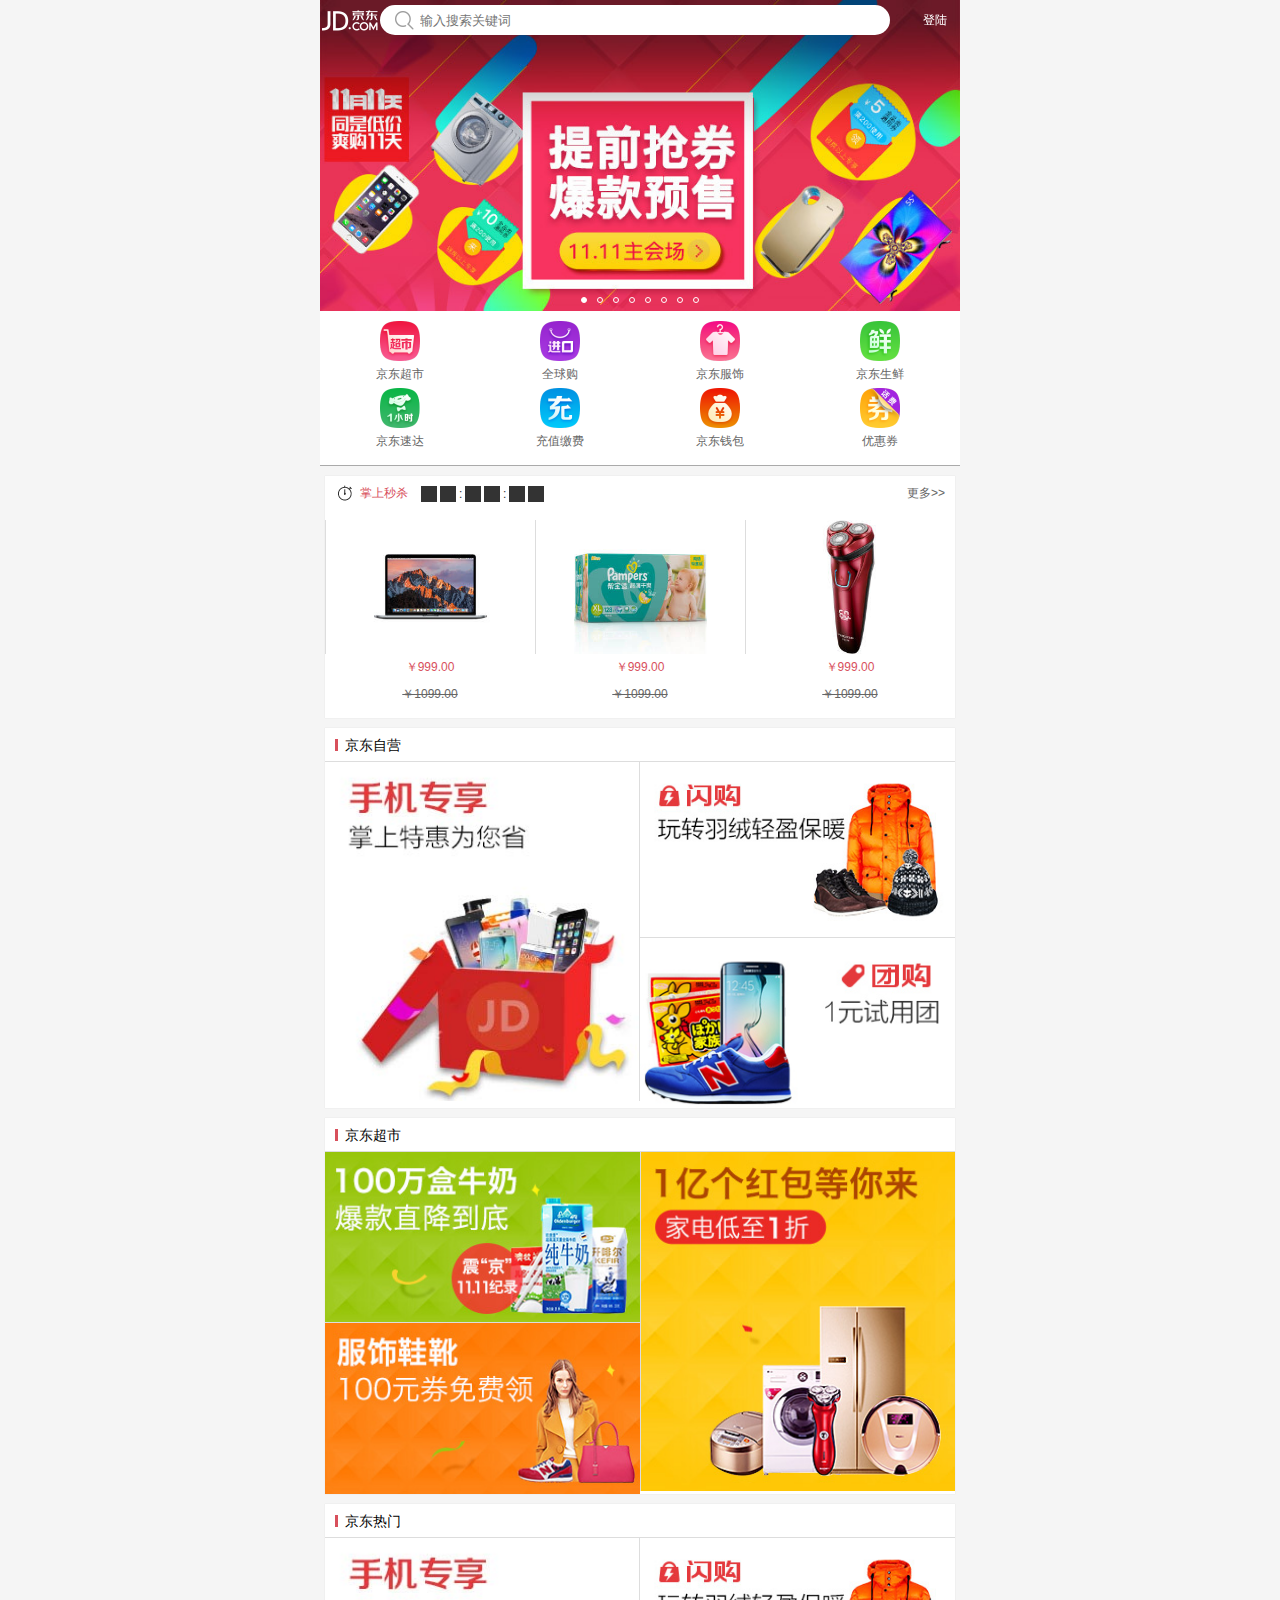
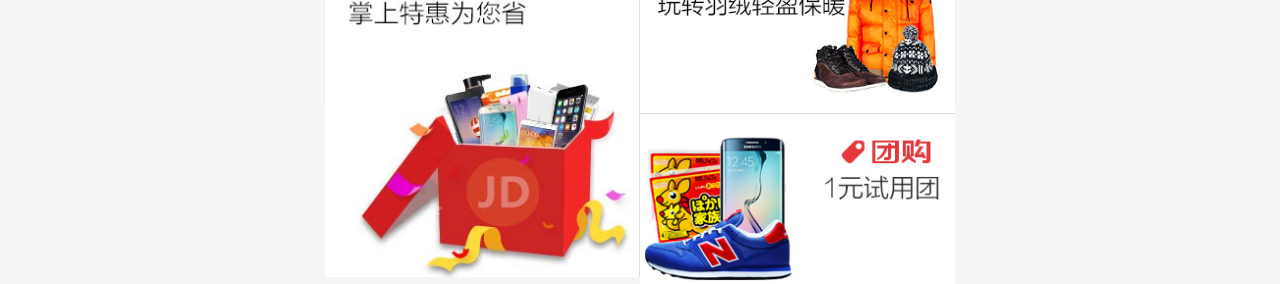
<file: index.html>
<!DOCTYPE html>
<html>

	<head>
		<meta charset="utf-8" />
		<!--viewport 做移动端web-->
		<!--
			设置宽度  width  设置成和浏览器一样 device-width  指的是设备的宽度
			设置页面缩放比 initial-scale  1.0
			设置是否允许用户自己缩放页面  user-scalable  参数有 0  1  no  yes
			设置允许最大的缩放比例 maximun-scale  大于0的数字
			设置允许最小的缩放比例 minimun-scale  小于0的数字
		-->
		<meta content="width=device-width, initial-scale=1, user-scalable=0" name="viewport" />
		<link rel="stylesheet" type="text/css" href="css/base.css" />
		<link rel="stylesheet" type="text/css" href="css/index.css" />
		<title>京东web项目</title>
	</head>

	<body>
		<!--版心容器 在320px和640px直接自适应-->
		<div class="jd_container">
			<!--顶部搜索-->
			<header class="jd_search">
				<div class="jd_search_box">
					<a href="index.html" class="icon_logo"></a>
					<form action="#">
						<span class="icon_search"></span>
						<input type="search" placeholder="输入搜索关键词" />
					</form>
					<a href="#" class="login">登陆</a>
				</div>
			</header>
			<!--轮播图-->
			<div class="jd_banner">
				<ul class="clearfix">
					<li><a href="#"><img src="img/l8.jpg" alt="" /></a></li>
					<li><a href="#"><img src="img/l1.jpg" alt="" /></a></li>
					<li><a href="#"><img src="img/l2.jpg" alt="" /></a></li>
					<li><a href="#"><img src="img/l3.jpg" alt="" /></a></li>
					<li><a href="#"><img src="img/l4.jpg" alt="" /></a></li>
					<li><a href="#"><img src="img/l5.jpg" alt="" /></a></li>
					<li><a href="#"><img src="img/l6.jpg" alt="" /></a></li>
					<li><a href="#"><img src="img/l7.jpg" alt="" /></a></li>
					<li><a href="#"><img src="img/l8.jpg" alt="" /></a></li>
					<li><a href="#"><img src="img/l1.jpg" alt="" /></a></li>
				</ul>
				<ul>
					<li class="now"></li>
					<li></li>
					<li></li>
					<li></li>
					<li></li>
					<li></li>
					<li></li>
					<li></li>
				</ul>

			</div>
			<!--导航栏-->
			<nav class="jd_nav">
				<ul class="clearfix">
					<li><a href="category.html"><img src="img/nav1.png"/><p>京东超市</p></a></li>
					<li><a href="category.html"><img src="img/nav2.png"/><p>全球购</p></a></li>
					<li><a href="category.html"><img src="img/nav3.png"/><p>京东服饰</p></a></li>
					<li><a href="category.html"><img src="img/nav4.png"/><p>京东生鲜</p></a></li>
					<li><a href="category.html"><img src="img/nav5.png"/><p>京东速达</p></a></li>
					<li><a href="category.html"><img src="img/nav6.png"/><p>充值缴费</p></a></li>
					<li><a href="category.html"><img src="img/nav7.png"/><p>京东钱包</p></a></li>
					<li><a href="category.html"><img src="img/nav8.png"/><p>优惠券</p></a></li>
				</ul>
			</nav>
			<!--产品区域-->
			<div class="jd_product">
				<section class="jd_proBox">
					<div class="pro_tit nb">
						<div class="f_left">
							<span class="sk_icon"></span>
							<span class="sk_text">掌上秒杀</span>
							<span class="sk_time">
								<span></span>
								<span></span>
								<span>:</span>
								<span></span>
								<span></span>
								<span>:</span>
								<span></span>
								<span></span>
							</span>
							
						</div>
						<div class="f_right"><a href="#" class="m_r10">更多>></a></div>
					</div>
					<div class="pro_con clearfix">
						<ul class="sk_product clearfix">
							<li>
								<a href="category.html"><img src="img/detail01.jpg"/></a>
								<p class="now_price">￥999.00</p>
								<p class="old_price">￥1099.00</p>
							</li>
							<li>
								<a href="category.html"><img src="img/detail02.jpg"/></a>
								<p class="now_price">￥999.00</p>
								<p class="old_price">￥1099.00</p>
							</li>
							<li>
								<a href="category.html"><img src="img/detail03.jpg"/></a>
								<p class="now_price">￥999.00</p>
								<p class="old_price">￥1099.00</p>
							</li>
						</ul>
					</div>
				</section>
				<section class="jd_proBox">
					<div class="pro_tit"><h3>京东自营</h3></div>
					<div class="pro_con clearfix">
						<a href="#" class="w_p50 f_left b_right"><img src="img/cp1.jpg"/></a>
						<a href="#" class="w_p50 f_right b_bottom"><img src="img/cp2.jpg"/></a>
						<a href="#" class="w_p50 f_right"><img src="img/cp3.jpg"/></a>
					</div>
				</section>
				<section class="jd_proBox">
					<div class="pro_tit"><h3>京东超市</h3></div>
					<div class="pro_con clearfix">
						<a href="#" class="w_p50 f_right b_left"><img src="img/cp4.jpg"/></a>
						<a href="#" class="w_p50 f_left b_bottom"><img src="img/cp5.jpg"/></a>
						<a href="#" class="w_p50 f_left"><img src="img/cp6.jpg"/></a>
					</div>
				</section>
				<section class="jd_proBox">
					<div class="pro_tit"><h3>京东热门</h3></div>
					<div class="pro_con">
						<a href="#" class="w_p50 f_left b_right"><img src="img/cp1.jpg"/></a>
						<a href="#" class="w_p50 f_right b_bottom"><img src="img/cp2.jpg"/></a>
						<a href="#" class="w_p50 f_right"><img src="img/cp3.jpg"/></a>
					</div>
				</section>
			</div>
		</div>
	</body>
	<script src="js/index.js" type="text/javascript" charset="utf-8"></script>
	<!--<script src="js/common.js" type="text/javascript" charset="utf-8"></script>-->
</html>
</file>
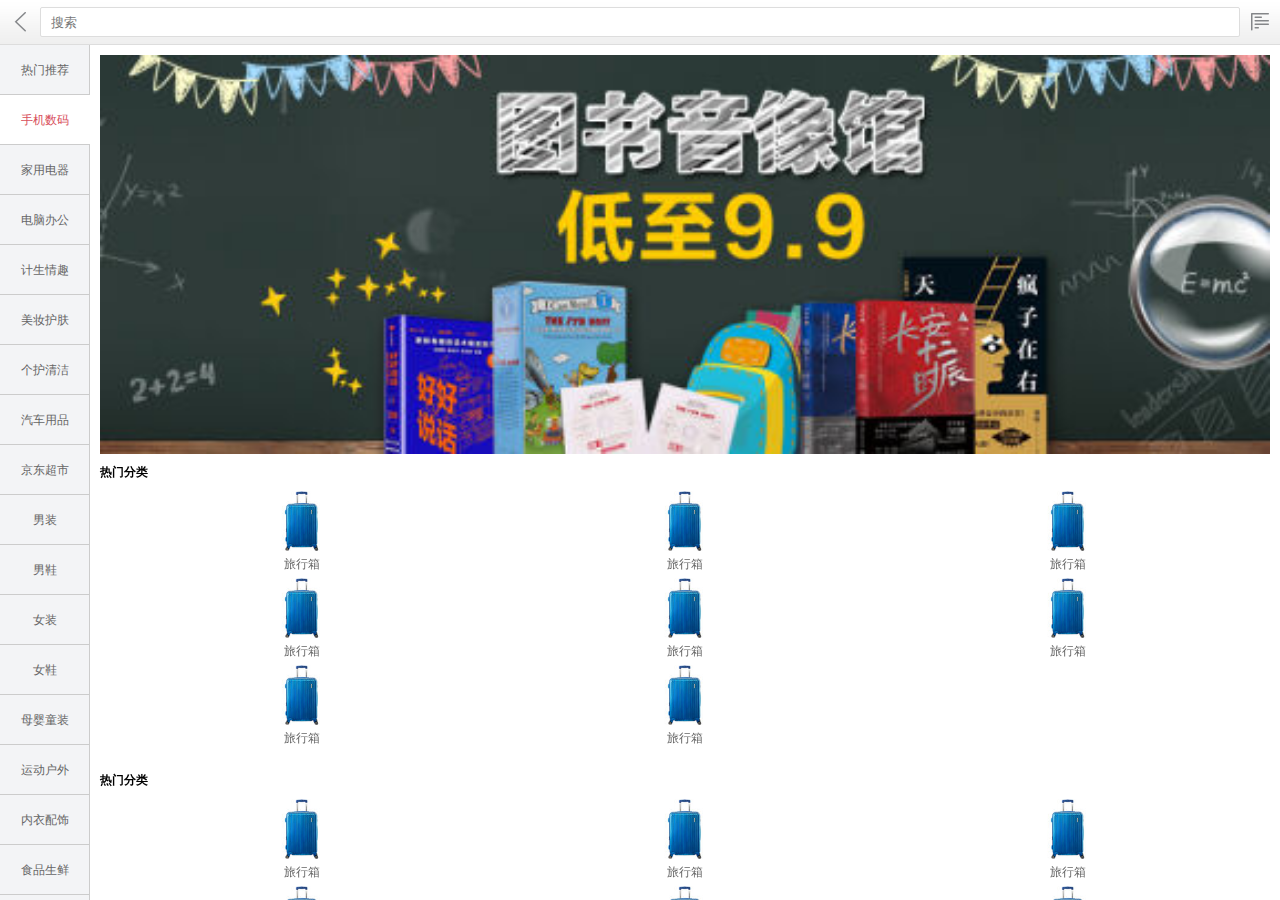
<file: category.html>
<!DOCTYPE html>
<html>

	<head>
		<meta charset="utf-8" />
		<meta content="width=device-width, initial-scale=1, user-scalable=0" name="viewport" />
		<link rel="stylesheet" type="text/css" href="css/base.css" />
		<link rel="stylesheet" type="text/css" href="css/category.css" />
		<title>京东web项目 - 商品详情</title>
	</head>

	<body>
		<!--满屏容器-->
		<div class="jd_category">
			<header class="jd_topBar">
				<a href="#" class="icon_back"></a>
				<form action="#">
					<input type="search" placeholder="搜索" />
				</form>
				<a href="#" class="icon_menu"></a>
			</header>
			<div class="jd_main">
				<div class="cate_left">
					<ul>
						<li class=""><a href="javascript:void(0);">热门推荐</a></li>
						<li class="now"><a href="javascript:void(0);">手机数码</a></li>
						<li class=""><a href="javascript:void(0);">家用电器</a></li>
						<li class=""><a href="javascript:void(0);">电脑办公</a></li>
						<li class=""><a href="javascript:void(0);">计生情趣</a></li>
						<li class=""><a href="javascript:void(0);">美妆护肤</a></li>
						<li class=""><a href="javascript:void(0);">个护清洁</a></li>
						<li class=""><a href="javascript:void(0);">汽车用品</a></li>
						<li class=""><a href="javascript:void(0);">京东超市</a></li>
						<li class=""><a href="javascript:void(0);">男装</a></li>
						<li class=""><a href="javascript:void(0);">男鞋</a></li>
						<li class=""><a href="javascript:void(0);">女装</a></li>
						<li class=""><a href="javascript:void(0);">女鞋</a></li>
						<li class=""><a href="javascript:void(0);">母婴童装</a></li>
						<li class=""><a href="javascript:void(0);">运动户外</a></li>
						<li class=""><a href="javascript:void(0);">内衣配饰</a></li>
						<li class=""><a href="javascript:void(0);">食品生鲜</a></li>
						<li class=""><a href="javascript:void(0);">酒水饮料</a></li>
						<li class=""><a href="javascript:void(0);">家具家装</a></li>
						<li class=""><a href="javascript:void(0);">家居厨具</a></li>
						<li class=""><a href="javascript:void(0);">箱包手袋</a></li>
						<li class=""><a href="javascript:void(0);">钟表珠宝</a></li>
						<li class=""><a href="javascript:void(0);">图书音像</a></li>
						<li class=""><a href="javascript:void(0);">玩具乐器</a></li>
						<li class=""><a href="javascript:void(0);">医药保健</a></li>
						<li class=""><a href="javascript:void(0);">宠物生活</a></li>
						<li class=""><a href="javascript:void(0);">礼品鲜花</a></li>
						<li class=""><a href="javascript:void(0);">农资绿植</a></li>
						<li class=""><a href="javascript:void(0);">生活旅行</a></li>
						<li class=""><a href="javascript:void(0);">奢侈品</a></li>
						<li class=""><a href="javascript:void(0);">全球购</a></li>
						<li class=""><a href="javascript:void(0);">国际名牌</a></li>
						<li class=""><a href="javascript:void(0);">艺术邮币</a></li>
						<li class=""><a href="javascript:void(0);">二手商品</a></li>
						<li class=""><a href="javascript:void(0);">特产馆</a></li>
						<li class=""><a href="javascript:void(0);">京东金融</a></li>
						<li class=""><a href="javascript:void(0);">拍卖</a></li>
						<li class=""><a href="javascript:void(0);">房产</a></li>
					</ul>
				</div>
				<div class="cate_right">
					<div class="cate_right_box">
						<a class="banner" href="#"><img src="img/banner_1.jpg"/></a>
						<div class="hot_category">
							<h3>热门分类</h3>
							<ul class="clearfix">
								<li><a href="#"><img src="img/nv-fy.jpg"/><p>旅行箱</p></a></li>
								<li><a href="#"><img src="img/nv-fy.jpg"/><p>旅行箱</p></a></li>
								<li><a href="#"><img src="img/nv-fy.jpg"/><p>旅行箱</p></a></li>
								<li><a href="#"><img src="img/nv-fy.jpg"/><p>旅行箱</p></a></li>
								<li><a href="#"><img src="img/nv-fy.jpg"/><p>旅行箱</p></a></li>
								<li><a href="#"><img src="img/nv-fy.jpg"/><p>旅行箱</p></a></li>
								<li><a href="#"><img src="img/nv-fy.jpg"/><p>旅行箱</p></a></li>
								<li><a href="#"><img src="img/nv-fy.jpg"/><p>旅行箱</p></a></li>
							</ul>
						</div>
						<div class="hot_category">
							<h3>热门分类</h3>
							<ul class="clearfix">
								<li><a href="#"><img src="img/nv-fy.jpg"/><p>旅行箱</p></a></li>
								<li><a href="#"><img src="img/nv-fy.jpg"/><p>旅行箱</p></a></li>
								<li><a href="#"><img src="img/nv-fy.jpg"/><p>旅行箱</p></a></li>
								<li><a href="#"><img src="img/nv-fy.jpg"/><p>旅行箱</p></a></li>
								<li><a href="#"><img src="img/nv-fy.jpg"/><p>旅行箱</p></a></li>
								<li><a href="#"><img src="img/nv-fy.jpg"/><p>旅行箱</p></a></li>
								<li><a href="#"><img src="img/nv-fy.jpg"/><p>旅行箱</p></a></li>
								<li><a href="#"><img src="img/nv-fy.jpg"/><p>旅行箱</p></a></li>
							</ul>
						</div>
					</div>
				</div>
			</div>
		</div>

		<script src="js/iScroll.js" type="text/javascript" charset="utf-8"></script>
		<script src="js/category.js" type="text/javascript" charset="utf-8"></script>
		<!--<script src="js/common.js" type="text/javascript" charset="utf-8"></script>-->
	</body>

</html>
</file>
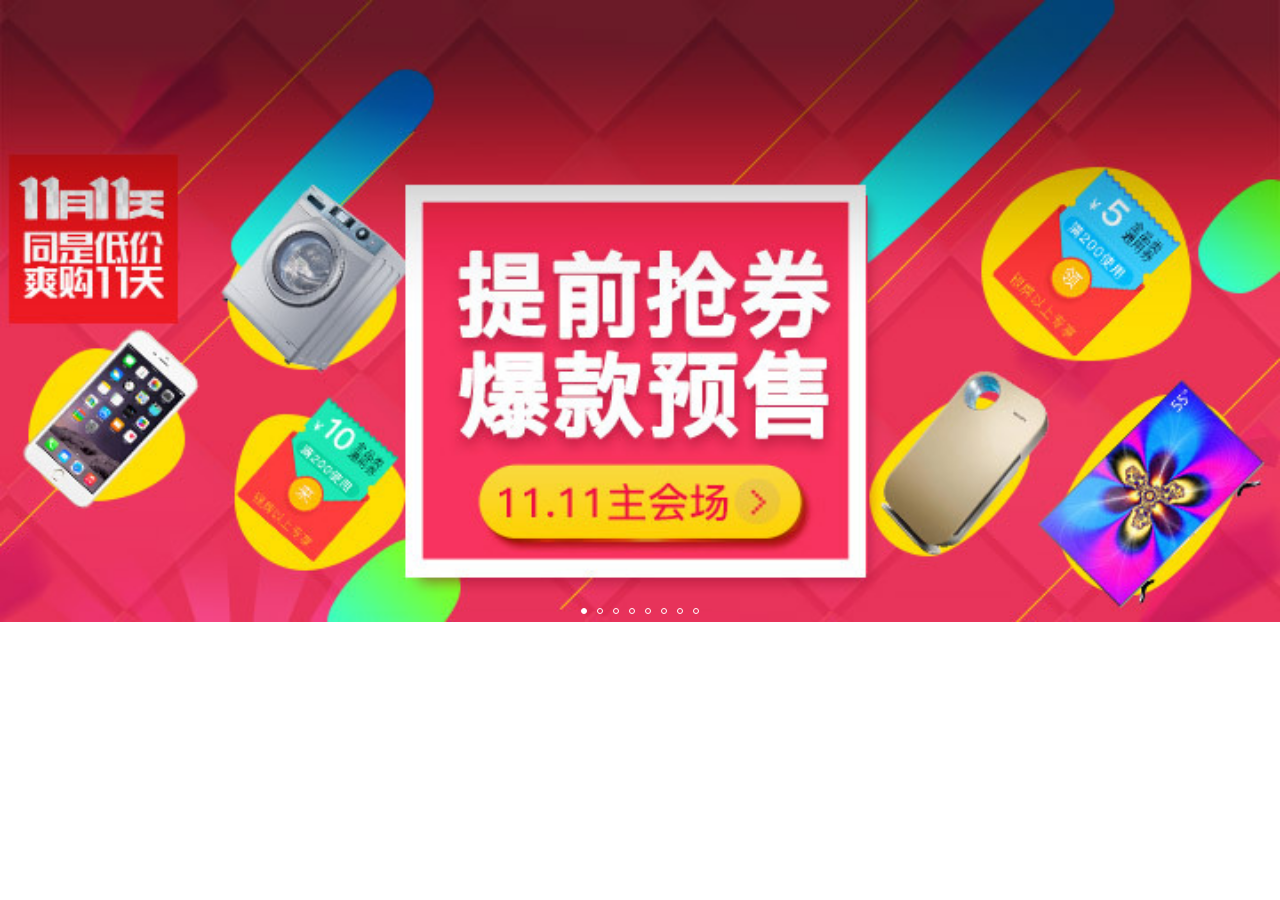
<file: test.html>
<!DOCTYPE html>
<html>
	<head>
		<meta charset="UTF-8">
		<title></title>
		<link rel="stylesheet" type="text/css" href="css/base.css"/>
		<style type="text/css">
			.jd_banner{
				width: 100%;
				position: relative;
				overflow: hidden;
			}
			.jd_banner ul:first-child{
				width: 1000%;
				transform: translateX(-10%);
				-webkit-transform: translateX(-10%);/*兼容*/
			}
			.jd_banner ul:first-child li{
				width: 10%;
				float: left;
			}
			.jd_banner ul:first-child li a{
				width: 100%;
				display: block;
			}
			.jd_banner ul:first-child li a img{
				width: 100%;
				display: block;
			}
			.jd_banner ul:last-child{
				position: absolute;
				bottom: 0.08rem;
				left: 50%;
				width: 1.18rem;
				margin-left: -0.59rem;
			}
			.jd_banner ul:last-child li{
				width: 0.06rem;
				height: 0.06rem;
				border-radius: 0.03rem;
				border: 0.01rem solid #fff;
				float: left;
				margin-left: 0.1rem;
			}
			.jd_banner ul:last-child li:first-child{
				margin-left: 0;
			}
			.jd_banner ul:last-child li.now{
				background: #fff;
			}
		</style>
	</head>
	<body>
		<!--轮播图-->
		<div class="jd_banner">
			<ul class="clearfix">
				<li><a href="#"><img src="img/l8.jpg" alt="" /></a></li>
				<li><a href="#"><img src="img/l1.jpg" alt="" /></a></li>
				<li><a href="#"><img src="img/l2.jpg" alt="" /></a></li>
				<li><a href="#"><img src="img/l3.jpg" alt="" /></a></li>
				<li><a href="#"><img src="img/l4.jpg" alt="" /></a></li>
				<li><a href="#"><img src="img/l5.jpg" alt="" /></a></li>
				<li><a href="#"><img src="img/l6.jpg" alt="" /></a></li>
				<li><a href="#"><img src="img/l7.jpg" alt="" /></a></li>
				<li><a href="#"><img src="img/l8.jpg" alt="" /></a></li>
				<li><a href="#"><img src="img/l1.jpg" alt="" /></a></li>
			</ul>
			<ul>
				<li class="now"></li>
				<li></li>
				<li></li>
				<li></li>
				<li></li>
				<li></li>
				<li></li>
				<li></li>
			</ul>
		</div>
		<script type="text/javascript">
			window.onload = function () {
				banner();
			}
			//banner轮播
			var banner = function() {
				var banner = document.querySelector('.jd_banner');
				var width = banner.offsetWidth;
				//图片容器
				var imageBox = banner.querySelector('ul:first-child');
				//点容器
				var pointBox = banner.querySelector('ul:last-child');
				//所有的点
				var points = pointBox.querySelectorAll('li');
			
				//公用方法
				//加过渡
				var addTransition = function() {
					imageBox.style.transition = 'all 0.2s';
					imageBox.style.webkitTransition = 'all 0.2s';
				}
				//清过渡
				var removeTransition = function() {
					imageBox.style.transition = 'null';
					imageBox.style.webkitTransition = 'null';
				}
				//设置位移
				var setTranslateX = function(translate) {
					imageBox.style.transform = 'translateX(' + translate + 'px)';
					imageBox.style.webkitTransform = 'translateX(' + translate + 'px)';
				}
			
				var index = 1; //当前索引为1
				var timer = setInterval(function() {
					index++;
					addTransition();
					setTranslateX(-index * width);
			
				}, 2000);
			
				imageBox.addEventListener('transitionend', function() {
					if(index >= 9) {
						index = 1;
						//清除过度
						removeTransition();
						//定位
						setTranslateX(-index * width);
					} else if(index <= 0) {
						index = 8;
						removeTransition();
						setTranslateX(-index * width);
					}
					setPoint();
				});
			
				var setPoint = function() {
					for(var i = 0; i < points.length; i++) {
						points[i].classList.remove('now');
					}
					points[index - 1].classList.add('now');
				}
			
				var startX = 0; //记录开始的x坐标
				var distanceX = 0; //记录坐标轴的改变
				var isMove = 0;
			
				imageBox.addEventListener('touchstart', function(e) {
					//关闭定时器
					clearInterval(timer);
					startX = e.touches[0].clientX;
				});
			
				imageBox.addEventListener('touchmove', function(e) {
					moveX = e.touches[0].clientX;
					distanceX = moveX - startX;
					/* distanceX > 0 向右滑动 */
					/* distanceX < 0 向左滑动 */
					var translateX = -index * width + distanceX;
					removeTransition();
					setTranslateX(translateX);
					isMove = true;
				});
			
				imageBox.addEventListener('touchend', function(e) {
					/*滑动事件结束后判断当前滑动的距离*/
					if(isMove) {
						if(Math.abs(distanceX) < width / 3) {
							addTransition();
							setTranslateX(-index * width);
						} else {
							if(distanceX > 0) {
								index--;
							} else {
								index++;
							}
							addTransition();
							setTranslateX(-index * width);
						}
					}
			
					//加上定时器
					clearInterval(timer);
					timer = setInterval(function() {
						index++;
						addTransition();
						setTranslateX(-index * width);
			
					}, 2000);
			
					//重置参数
					startX = 0;
					distanceX = 0;
					isMove = false;
				});
			
			}
		</script>
	</body>
</html>
</file>
<file: css/base.css>
*,
::before,
::after{
    margin: 0;
    padding: 0;

    -webkit-box-sizing: border-box;
    box-sizing: border-box;

    /*去除移动端点击产生的高亮状态*/
    -webkit-tap-highlight-color: transparent;
}
html{
	font-size: 100px;
}
body{
    font-family: 'Microsoft Yahei', sans-serif;
    font-size: 0.12rem;
    color: #000;
}

a{
    text-decoration: none;
    color: #666;
}

ul,ol{
    list-style: none;
}

textarea, input{
    border: none;
    outline: none;
    /*去除iOS系统默认的扁平化*/
    -webkit-appearance: none;
}

.clearfix::before,
.clearfix::after{
    content: '.';
    height: 0;
    line-height: 0;
    display: block; /*出错点*/
    visibility: hidden;
    clear: both;
}

/*抽取所有类前缀为icon_*/
[class^='icon_']{
    background: url("../img/sprites.png") no-repeat;
    -webkit-background-size:2rem 2rem;
    background-size:2rem 2rem;
}

.none_bottom_border{
    border-bottom: 0 !important;
}

/*
  导航共有的样式
*/
.header{
    width: 100%;
    height: 0.44rem;
    background: url("../img/header-bg.png") repeat-x;
    -webkit-background-size:0.01rem 0.44rem;
    background-size:1rem 0.44rem;
    border-bottom: 1rem solid #e0e0e0;
    position: fixed;
    left: 0;
    top:0;
}

.header .icon_back{
    width: 0.4rem;
    height: 0.44rem;
    background-position: -0.2rem 0;
    position: absolute;
    left: 0;
    top:0;
    padding: 0.12rem 0.10rem;

    /*背景图的定位从内容开始计算*/
    background-origin: content-box;
    /*背景图从内容开始显示*/
    background-clip: content-box;
}

.header .icon_menu{
    width: 0.40rem;
    height: 0.44rem;
    background-position: -0.60rem 0;
    position: absolute;
    top: 0;
    right: 0;
    padding: 0.12rem 0.10rem;

    /*背景图的定位从内容开始计算*/
    background-origin: content-box;
    /*背景图从内容开始显示*/
    background-clip: content-box;
}

.header form{
    width: 100%;
    height: 0.44rem;
    padding-left: 0.40rem;
    padding-right: 0.40rem;
}

.header form input{
    width: 100%;
    height: 0.34rem;
    border: 0.01rem solid #e0e0e0;
    margin-top: 0.05rem;
}

.header h3{
    width: 100%;
    height: 0.44rem;
    line-height: 0.44rem;
    text-align: center;
    padding-left: 0.40rem;
    padding-right: 0.40rem;
    font-weight: normal;
    font-size: 0.16rem;
}
.f_left{
	float: left;
}
.f_right{
	float: right;
}
.m_l10{
	margin-left: 0.1rem;
}
.m_r10{
	margin-right: 0.1rem;
}
</file>
<file: css/index.css>
body{
	background: #f5f5f5;
}

/*版心容器*/
.jd_container{
	width: 100%;
	max-width: 6.4rem;
	min-width: 3.2rem;
	margin: 0 auto;
}
/*顶部搜索*/
.jd_search{
	position: fixed;
	left: 0;
	top: 0;
	width: 100%;
	z-index: 999;
}
.jd_search .jd_search_box{
	height: 0.4rem;
	max-width: 6.4rem;
	min-width: 3.2rem;
	margin: 0 auto;
	background: rgba(216,80,92,0);
	position: relative;
}
.jd_search .jd_search_box a{
	position: absolute;
	top: 0;
}
.jd_search .jd_search_box .icon_logo{
	width: 0.6rem;
	height: 0.36rem;
	left: 0.02rem;
	top: 0.04rem;
	background-position: 0 -1.03rem;
}
.jd_search .jd_search_box .login{
	width: 0.5rem;
	height: 0.4rem;
	text-align: center;
	line-height: 0.4rem;
	color: #fff;
	right: 0;
}
.jd_search .jd_search_box form{
	width: 100%;
	padding: 0 0.7rem 0 0.6rem;
}
.jd_search .jd_search_box form input{
	width: 100%;
	height: 0.3rem;
	border-radius: 0.15rem;
	margin-top: 0.05rem;
	padding-left: 0.4rem;
}
.jd_search .jd_search_box form .icon_search{
	width: 0.2rem;
	height: 0.2rem;
	background-position: -0.6rem -1.09rem;
	position: absolute;
	left: 0.75rem;
	top: 0.1rem;
	
}
/*轮播图*/
.jd_banner{
	width: 100%;
	position: relative;
	overflow: hidden;
}
.jd_banner ul:first-child{
	width: 1000%;
	transform: translateX(-10%);
	-webkit-transform: translateX(-10%);/*兼容*/
}
.jd_banner ul:first-child li{
	width: 10%;
	float: left;
}
.jd_banner ul:first-child li a{
	width: 100%;
	display: block;
}
.jd_banner ul:first-child li a img{
	width: 100%;
	display: block;
}
.jd_banner ul:last-child{
	position: absolute;
	bottom: 0.08rem;
	left: 50%;
	width: 1.18rem;
	margin-left: -0.59rem;
}
.jd_banner ul:last-child li{
	width: 0.06rem;
	height: 0.06rem;
	border-radius: 0.03rem;
	border: 0.01rem solid #fff;
	float: left;
	margin-left: 0.1rem;
}
.jd_banner ul:last-child li:first-child{
	margin-left: 0;
}
.jd_banner ul:last-child li.now{
	background: #fff;
}
/*导航栏*/
.jd_nav{
	width: 100%;
	background: #fff;
}
.jd_nav ul{
	width: 100%;
	padding: 0.1rem 0;
	border-bottom: 0.01rem solid #aaa;
}
.jd_nav ul li{
	width: 25%;
	float: left;
}
.jd_nav ul li a{
	display: block;
	width: 100%;
}
.jd_nav ul li a img{
	width: 0.4rem;
	height: 0.4rem;
	display: block;
	margin: 0 auto;
}
.jd_nav ul li a p{
	font-size: 0.12rem;
	color: #666;
	padding: 0.05rem 0;
	text-align: center;
}
/*商品区域*/
.jd_product{
	padding: 0 0.05rem;
}
/*商品盒子*/
.jd_proBox{
	margin-top: 0.1rem;
	box-shadow: 0 0 0.01rem #d8d8d8;
	min-height: 2rem;
	background: #fff;
}
.jd_proBox .pro_tit{
	height: 0.34rem;
	line-height: 0.34rem;
	border-bottom: 0.01rem solid #ddd;
}
.jd_proBox .pro_tit.nb{
	border-bottom: none;
}
.jd_proBox .pro_tit h3{
	position: relative;
	text-indent: 0.2rem;
	font-weight: normal;
}
.jd_proBox .pro_tit h3:before{
	content: "";
	position: absolute;
	left: 0.1rem;
	top: 0.11rem;
	width: 0.03rem;
	height: 0.12rem;
	background: #d8505c;
}
.jd_proBox .pro_con{}
/*秒杀*/
.sk_icon{
	width: 0.2rem;
	height: 0.2rem;
	float: left;
	background: url(../img/seckill-icon.png)no-repeat;
	background-size: 0.2rem 0.2rem;
	margin-top: 0.07rem;
	margin-left: 0.1rem;
}
.sk_text{
	color: #d8505c;
	margin-left: 0.05rem;
	float: left;
}
.sk_time{
	float: left;
	margin-left: 0.1rem;
}
.sk_time span{
	width: 0.16rem;
	height: 0.16rem;
	text-align: center;
	line-height: 0.16rem;
	color: #fff;
	background: #333;
	margin-left: 0.03rem;
	float: left;
	margin-top: 0.1rem;
}
.sk_time span:nth-child(3n){
	background: #fff;
	color: #333;
	width: 0.03rem;
}
/*秒杀商品*/
.sk_product{
	width: 100%;
	padding: 0.1rem 0;
}
.sk_product li{
	width: 33.3333%;
	float: left;
}
.sk_product li a{
	width: 100%;
	display: block;
	border-left: 0.01rem solid #ddd;
}
.sk_product li:last-child a{
	border-right: none;
}
.sk_product li a img{
	width: 64%;
	margin: 0 auto;
	display: block;
}
.sk_product li p{
	font-size: 0.12rem;
	text-align: center;
	padding: 0.05rem 0;
}
.sk_product li .now_price{
	color: #d8505c;
}
.sk_product li .old_price{
	color: #666;
	text-decoration: line-through;
}

/*组合样式*/
.w_p50{
	width: 50%;
}
.w_p50 img{
	display: block;
	width: 100%;
}
.b_left{
	border-left: 0.01rem solid #ddd;
}
.b_right{
	border-right: 0.01rem solid #ddd;
}
.b_bottom{
	border-bottom: 0.01rem solid #ddd;
}
</file>
<file: css/category.css>
/*全屏*/
.jd_category{
	position: fixed;
	width: 100%;
	height: 100%;
}

/*顶部通栏*/
.jd_topBar{
	width: 100%;
	height: 0.45rem;
	border-bottom: 0.01rem solid #ddd;
	background: url(../img/header-bg.png)repeat-x;
	background-size: 0.01rem 0.44rem;
	position: absolute;
	left: 0;
	top: 0;
	z-index: 999;
}
.jd_topBar a{
	width: 0.4rem;
	height: 0.44rem;
	position: absolute;
	top: 0;
	padding: 0.12rem 0.1rem;
	background-origin: content-box;
	background-clip: content-box;
}
.jd_topBar .icon_back{
	left: 0;
	background-position: -0.2rem 0;
}	
.jd_topBar .icon_menu{
	right: 0;
	background-position: -0.6rem 0;
}
.jd_topBar form{
	width: 100%;
	padding: 0 0.4rem;
}
.jd_topBar form input{
	width: 100%;
	height: 0.3rem;
	border: 0.01rem solid #ddd;
	border-radius: 0.02rem;
	margin-top: 0.07rem;
	padding-left: 0.1rem;
}
/*主题容器*/
.jd_main{
	width: 100%;
	height: 100%;
	padding-top: 0.45rem;
}
/*左侧*/
.cate_left{
	width: 0.9rem;
	height: 100%;
	float: left;
}
.cate_left ul{
	width: 0.9rem;
}
.cate_left ul li{
	width: 100%;
	height: 0.5rem;
	text-align: center;
	line-height: 0.5rem;
	background: #f3f4f6;
	border-right: 0.01rem solid #ccc;
	border-bottom: 0.01rem solid #ccc;
	font-size: 0.12rem;
}
.cate_left ul li a{
	display: block;
}
.cate_left ul li.now{
	border-right: none;
	background: #fff;
}
.cate_left ul li.now a{
	color: #D8505C;
}
.cate_right{
	overflow: hidden;
	height: 100%;
}
 .cate_right_box{
	width: 100%;
	padding: 0 0.1rem;
}
 .cate_right_box .banner{
	margin-top: 0.1rem;
	width: 100%;
	display: block;
}
.cate_right_box .banner img{
	display: block;
	width: 100%;
}
.cate_right_box .hot_category{
	margin-top: 0.1rem;
}
.cate_right_box .hot_category h3{
	font-size: 0.12rem;
}
.cate_right_box .hot_category ul{
	width: 100%;
	padding: 0.1rem;
}
.cate_right_box .hot_category ul li{
	width: 33.3333%;
	float: left;
}
.cate_right_box .hot_category ul li a{
	width: 100%;
	display: block;
}
.cate_right_box .hot_category ul li a img{
	display: block;
	width: 0.6rem;
	height: 0.6rem;
	margin: 0 auto;
}
.cate_right_box .hot_category ul li a p{
	text-align: center;
	padding: 0.05rem;
	font-size: 12px;
	color: #666;
}
</file>
